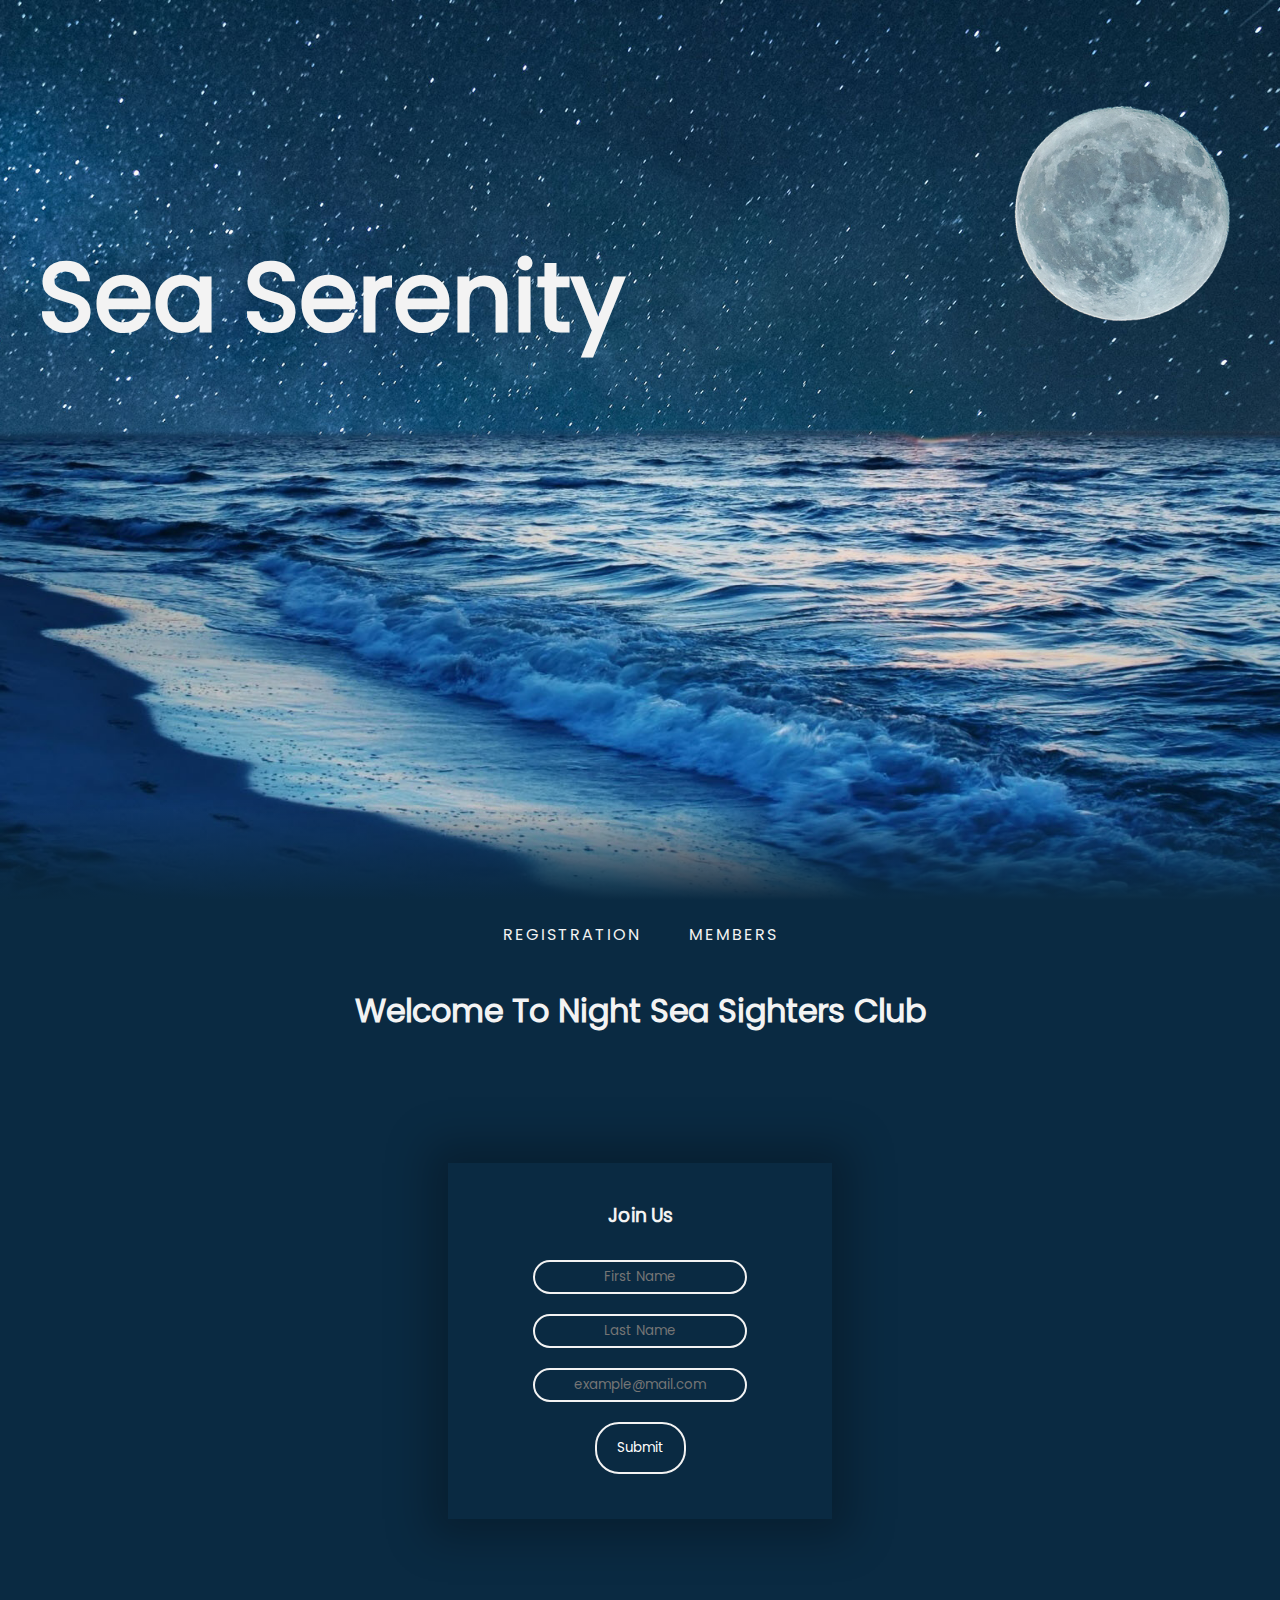
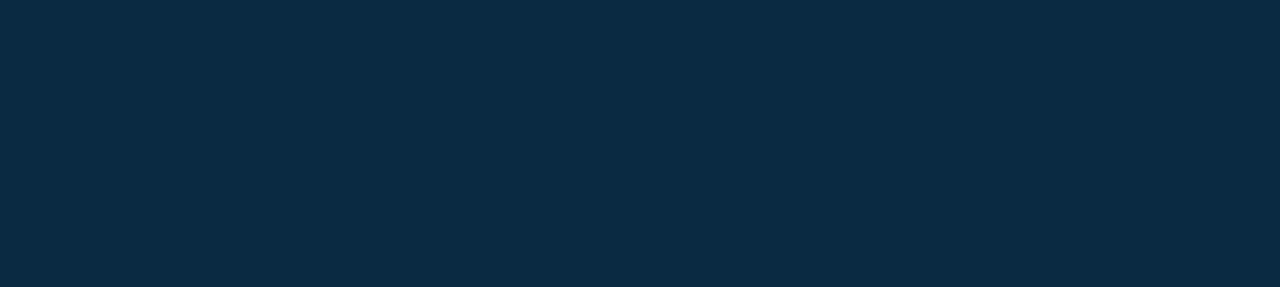
<file: PWTeo/index.html>
<!DOCTYPE html>
<html lang="en">
<head>
    <meta charset="UTF-8">
    <meta http-equiv="X-UA-Compatible" content="IE=edge">
    <meta name="viewport" content="width=device-width, initial-scale=1.0">
    <title>Document</title>
    <link rel="stylesheet" href="style.css">
</head>
<body>
    <section>
        <img src='./Assets/bg.jpg' id="bg">
        <img src='./Assets/moon.png' id="moon">
        <img src='./Assets/sea.png' id="sea">
        <div class="pembungkush1">
            <h1 id="text">Sea Serenity</h1>
        </div>
    </section>
    <div id="headermenu">
        <ul>
            <a class = "link" id="menuregis" href="#">Registration</a>
            <a class = "link" id="menumember" href="member.html">Members</a>
        </ul>
    </div>
    <div class="content">
        <div id="registrasi">
            <h2 id="headertext">Welcome To Night Sea Sighters Club</h2>
            <div class="card">
                <div class="innerbox">
                    <h3 class="JoinUs">Join Us</h3>
                    <span id="peringatan"></span>
                    <form id="box">
                        <input type="text" id="firstnametext" placeholder="First Name" required>
                        <input type="text" id="lastnametext" placeholder="Last Name">
                        <input type="text" id="email" placeholder="example@mail.com" onkeydown="validation()">
                        <input type="submit" value="Submit">
                    </form>
                </div>
            </div>
        </div>
        <div class="inactive" id="member">
            <table class="tabelmember">
                <thead>
                    <tr>
                        <th>First Name</th>
                        <th>Last Name</th>
                        <th>Email Address</th>
                    </tr>
                </thead>
                <tbody>
                    <tr>
                        <td>Aga</td>
                        <td>Arganta</td>
                        <td>gentur.rizky.arganta-2019@fst.unair.ac.id</td>
                    </tr>
                </tbody>
            </table>
        </div>
    </div>
    <script src="index.js"></script>
</body>
</html>
</file>
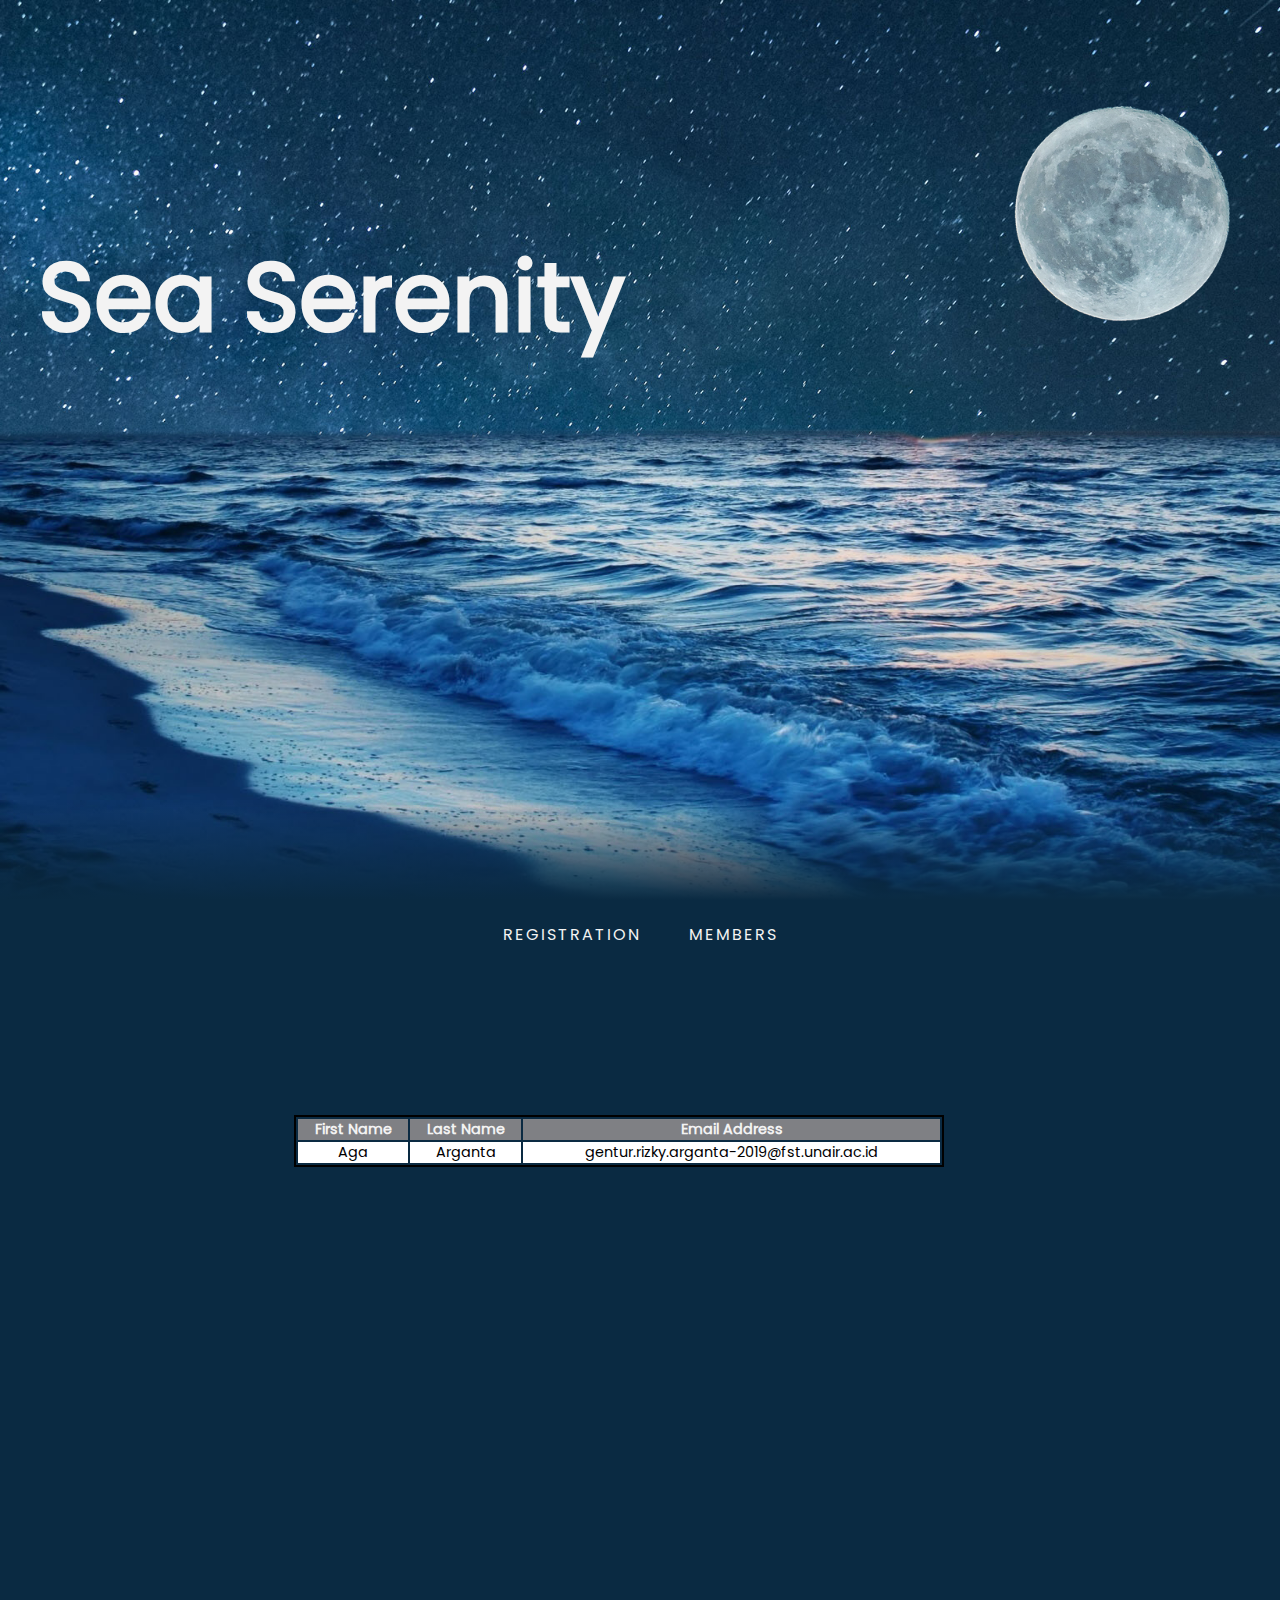
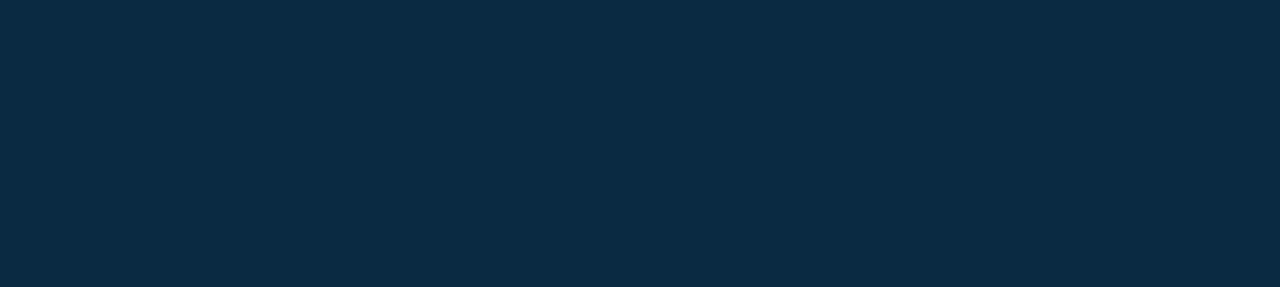
<file: PWTeo/member.html>
<!DOCTYPE html>
<html lang="en">
<head>
    <meta charset="UTF-8">
    <meta http-equiv="X-UA-Compatible" content="IE=edge">
    <meta name="viewport" content="width=device-width, initial-scale=1.0">
    <title>Document</title>
    <link rel="stylesheet" href="member.css">
</head>
<body>
    <section>
        <img src='./Assets/bg.jpg' id="bg">
        <img src='./Assets/moon.png' id="moon">
        <img src='./Assets/sea.png' id="sea">
        <div class="pembungkush1">
            <h1 id="text">Sea Serenity</h1>
        </div>
    </section>
    <div id="headermenu">
        <ul>
            <a class = "link" id="menuregis" href="index.html">Registration</a>
            <a class = "link" id="menumember" href="#">Members</a>
        </ul>
    </div>
    <div class="content">
        <div class="inactive" id="registrasi">
            <h2 id="headertext">Welcome To Night Sea Sighters Club</h2>
            <div class="card">
                <div class="innerbox">
                    <h3 class="JoinUs">Join Us</h3>
                    <span id="peringatan"></span>
                    <form id="box">
                        <input type="text" id="firstnametext" placeholder="First Name" required>
                        <input type="text" id="lastnametext" placeholder="Last Name">
                        <input type="text" id="email" placeholder="example@mail.com" onkeydown="validation()">
                        <input type="submit" value="Submit">
                    </form>
                </div>
            </div>
        </div>
        <div id="member">
            <table class="tabelmember">
                <thead>
                    <tr>
                        <th>First Name</th>
                        <th>Last Name</th>
                        <th>Email Address</th>
                    </tr>
                </thead>
                <tbody>
                    <tr>
                        <td>Aga</td>
                        <td>Arganta</td>
                        <td>gentur.rizky.arganta-2019@fst.unair.ac.id</td>
                    </tr>
                </tbody>
            </table>
        </div>
    </div>
    <script src="index.js"></script>
</body>
</html>
</file>
<file: PWTeo/style.css>
@font-face{
    font-family:'FontMain';
    src: url('./Poppins/Poppins-Regular.ttf')
}

*{
    margin: 0;
    padding: 0;
    font-family: 'FontMain';
}

body{
    background: #0a2a42;
    min-height: 1500px;
}

section{
    position: relative;
    width: 100%;
    height: 100vh;
    overflow: hidden;
    display: flex;
    justify-content: center;
    align-items: center;
}

section:before{
    content: '';
    position: absolute;
    bottom:0;
    width: 100%;
    height: 100px;
    background: linear-gradient(to top, #0a2a42, transparent);
    z-index: 1000;
}

section #bg{
    position: absolute;
    top: 0;
    left: 0;
    width: 100%;
    height: 100%;
    object-fit: cover;
    pointer-events: none;
}

section #sea{
    position: absolute;
    top: 0;
    left: 0;
    width: 100%;
    height: 100%;
    object-fit: cover;
    pointer-events: none;
    z-index: 2;
}

section #moon{
    position: absolute;
    top: 0;
    left: 0;
    width: 100%;
    height: 100%;
    object-fit: cover;
    pointer-events: none;
}

section .pembungkush1{
    position: absolute;
    left: 3%;
    top: 25%;
    z-index: 1;
}

#text{
    color: #f3f3f3;    
    font-size: 6em;
    z-index: 1;
}

ul{
    list-style: none;
    text-align: center;
}

a{
    display: inline-block;
    padding: 12px;
    margin: 10px;
    color: #f3f3f3;
    text-decoration: none;
    text-transform: uppercase;
    font-size: 1em;
    letter-spacing: 2px;
    border-radius: 20px;  
}

#headermenu{
    overflow: hidden;
}

.link::after{
    content: '';
    display: block;
    width: 0;
    height: 2px;
    background: #f3f3f3;
    transition: width .3s;
}

.link:hover::after{
    width: 100%;
    transition: width .3s;
}

.sticky{
    position: fixed;
    top: 0;
    width: 100%;
    background-color: #0a2a42 ;
}

.content{
    padding-top: 16px;
    width: 100%;
    height: 100vh;
}

.sticky + .content{
    padding-top: 102px;
}

#headertext{
    color: #f3f3f3;
    text-align: center;    
    font-size: 2em;
}

#contenttext{
    color: #f3f3f3;
    text-align: justify;
    font-size: 1em;
}

.card{
    margin-top: 10%;
    margin-left: 35%;
    width: 30%;
    height: 60%;
    box-shadow: 0 0 40px 20px rgba(0,0,0,0.26);
}

.inner-box{
    width: 100%;
    height: 100%;
}

.JoinUs{
    padding-top: 10%;
    text-align: center;
    color:#f3f3f3;
}

#peringatan{
    display: block;
    color: #000;
    font-weight: 300;
    font-style: italic;
    font-size: 12px;
    text-align: center;
}

#box{
    text-align:center;
    padding-top: 10px;
    padding-left: 25px;
    padding-right: 25px;
    padding-bottom: 25px
}

#box input[type = "text"]{
    border:0;
    background: none;
    display: block;
    margin: 20px auto;
    text-align: center;
    border: 2px solid #f3f3f3;
    padding: 5px 5px;
    width: 200px;
    outline: none;
    color: #f3f3f3;
    border-radius: 24px;
    transition: 0.3s;
}

#box input[type = "text"]:focus{
    width: 250px;
    border-color: #7f8084;
}

#box input[type = "submit"]{
    border: 0;
    background: none;
    display: block;
    margin: 20px auto;
    text-align: center;
    border: 2px solid #f3f3f3;
    padding: 14px 20px;
    outline: none;
    color: white;
    border-radius: 24px;
    transition: 0.3s;
    cursor: pointer;
}

#box input[type = "submit"]:hover{
    background: #7f8084;
}

.member{
    justify-content: center;
    align-items: center;
    width: 100%;
}

.tabelmember{
    width: 650px;
    margin-top: 10%;
    margin-left: 23%;
    font-size: 0.9em;
    border: 2px solid black;
}

.tabelmember thead tr{
    background-color: #7f8084;
    color: #f3f3f3;
}

.tabelmember tbody tr{
    background-color: white;
    text-align: center;
}

.inactive{
    display: none;
}
</file>
<file: PWTeo/member.css>
@font-face{
    font-family:'FontMain';
    src: url('./Poppins/Poppins-Regular.ttf')
}

*{
    margin: 0;
    padding: 0;
    font-family: 'FontMain';
}

body{
    background: #0a2a42;
    min-height: 1500px;
}

section{
    position: relative;
    width: 100%;
    height: 100vh;
    overflow: hidden;
    display: flex;
    justify-content: center;
    align-items: center;
}

section:before{
    content: '';
    position: absolute;
    bottom:0;
    width: 100%;
    height: 100px;
    background: linear-gradient(to top, #0a2a42, transparent);
    z-index: 1000;
}

section #bg{
    position: absolute;
    top: 0;
    left: 0;
    width: 100%;
    height: 100%;
    object-fit: cover;
    pointer-events: none;
}

section #sea{
    position: absolute;
    top: 0;
    left: 0;
    width: 100%;
    height: 100%;
    object-fit: cover;
    pointer-events: none;
    z-index: 2;
}

section #moon{
    position: absolute;
    top: 0;
    left: 0;
    width: 100%;
    height: 100%;
    object-fit: cover;
    pointer-events: none;
}

section .pembungkush1{
    position: absolute;
    left: 3%;
    top: 25%;
    z-index: 1;
}

#text{
    color: #f3f3f3;    
    font-size: 6em;
    z-index: 1;
}

ul{
    list-style: none;
    text-align: center;
}

a{
    display: inline-block;
    padding: 12px;
    margin: 10px;
    color: #f3f3f3;
    text-decoration: none;
    text-transform: uppercase;
    font-size: 1em;
    letter-spacing: 2px;
    border-radius: 20px;  
}

#headermenu{
    overflow: hidden;
}

.link::after{
    content: '';
    display: block;
    width: 0;
    height: 2px;
    background: #f3f3f3;
    transition: width .3s;
}

.link:hover::after{
    width: 100%;
    transition: width .3s;
}

.sticky{
    position: fixed;
    top: 0;
    width: 100%;
    background-color: #0a2a42 ;
}

.content{
    padding-top: 16px;
    width: 100%;
    height: 100vh;
}

.sticky + .content{
    padding-top: 102px;
}

#headertext{
    color: #f3f3f3;
    text-align: center;    
    font-size: 2em;
}

#contenttext{
    color: #f3f3f3;
    text-align: justify;
    font-size: 1em;
}

.card{
    margin-top: 10%;
    margin-left: 35%;
    width: 30%;
    height: 60%;
    box-shadow: 0 0 40px 20px rgba(0,0,0,0.26);
}

.inner-box{
    width: 100%;
    height: 100%;
}

.JoinUs{
    padding-top: 10%;
    text-align: center;
    color:#f3f3f3;
}

#peringatan{
    display: block;
    color: #000;
    font-weight: 300;
    font-style: italic;
    font-size: 12px;
    text-align: center;
}

#box{
    text-align:center;
    padding-top: 10px;
    padding-left: 25px;
    padding-right: 25px;
    padding-bottom: 25px
}

#box input[type = "text"]{
    border:0;
    background: none;
    display: block;
    margin: 20px auto;
    text-align: center;
    border: 2px solid #f3f3f3;
    padding: 5px 5px;
    width: 200px;
    outline: none;
    color: #f3f3f3;
    border-radius: 24px;
    transition: 0.3s;
}

#box input[type = "text"]:focus{
    width: 250px;
    border-color: #7f8084;
}

#box input[type = "submit"]{
    border: 0;
    background: none;
    display: block;
    margin: 20px auto;
    text-align: center;
    border: 2px solid #f3f3f3;
    padding: 14px 20px;
    outline: none;
    color: white;
    border-radius: 24px;
    transition: 0.3s;
    cursor: pointer;
}

#box input[type = "submit"]:hover{
    background: #7f8084;
}

.member{
    justify-content: center;
    align-items: center;
    width: 100%;
}

.tabelmember{
    width: 650px;
    margin-top: 10%;
    margin-left: 23%;
    font-size: 0.9em;
    border: 2px solid black;
}

.tabelmember thead tr{
    background-color: #7f8084;
    color: #f3f3f3;
}

.tabelmember tbody tr{
    background-color: white;
    text-align: center;
}

.inactive{
    display: none;
}
</file>
